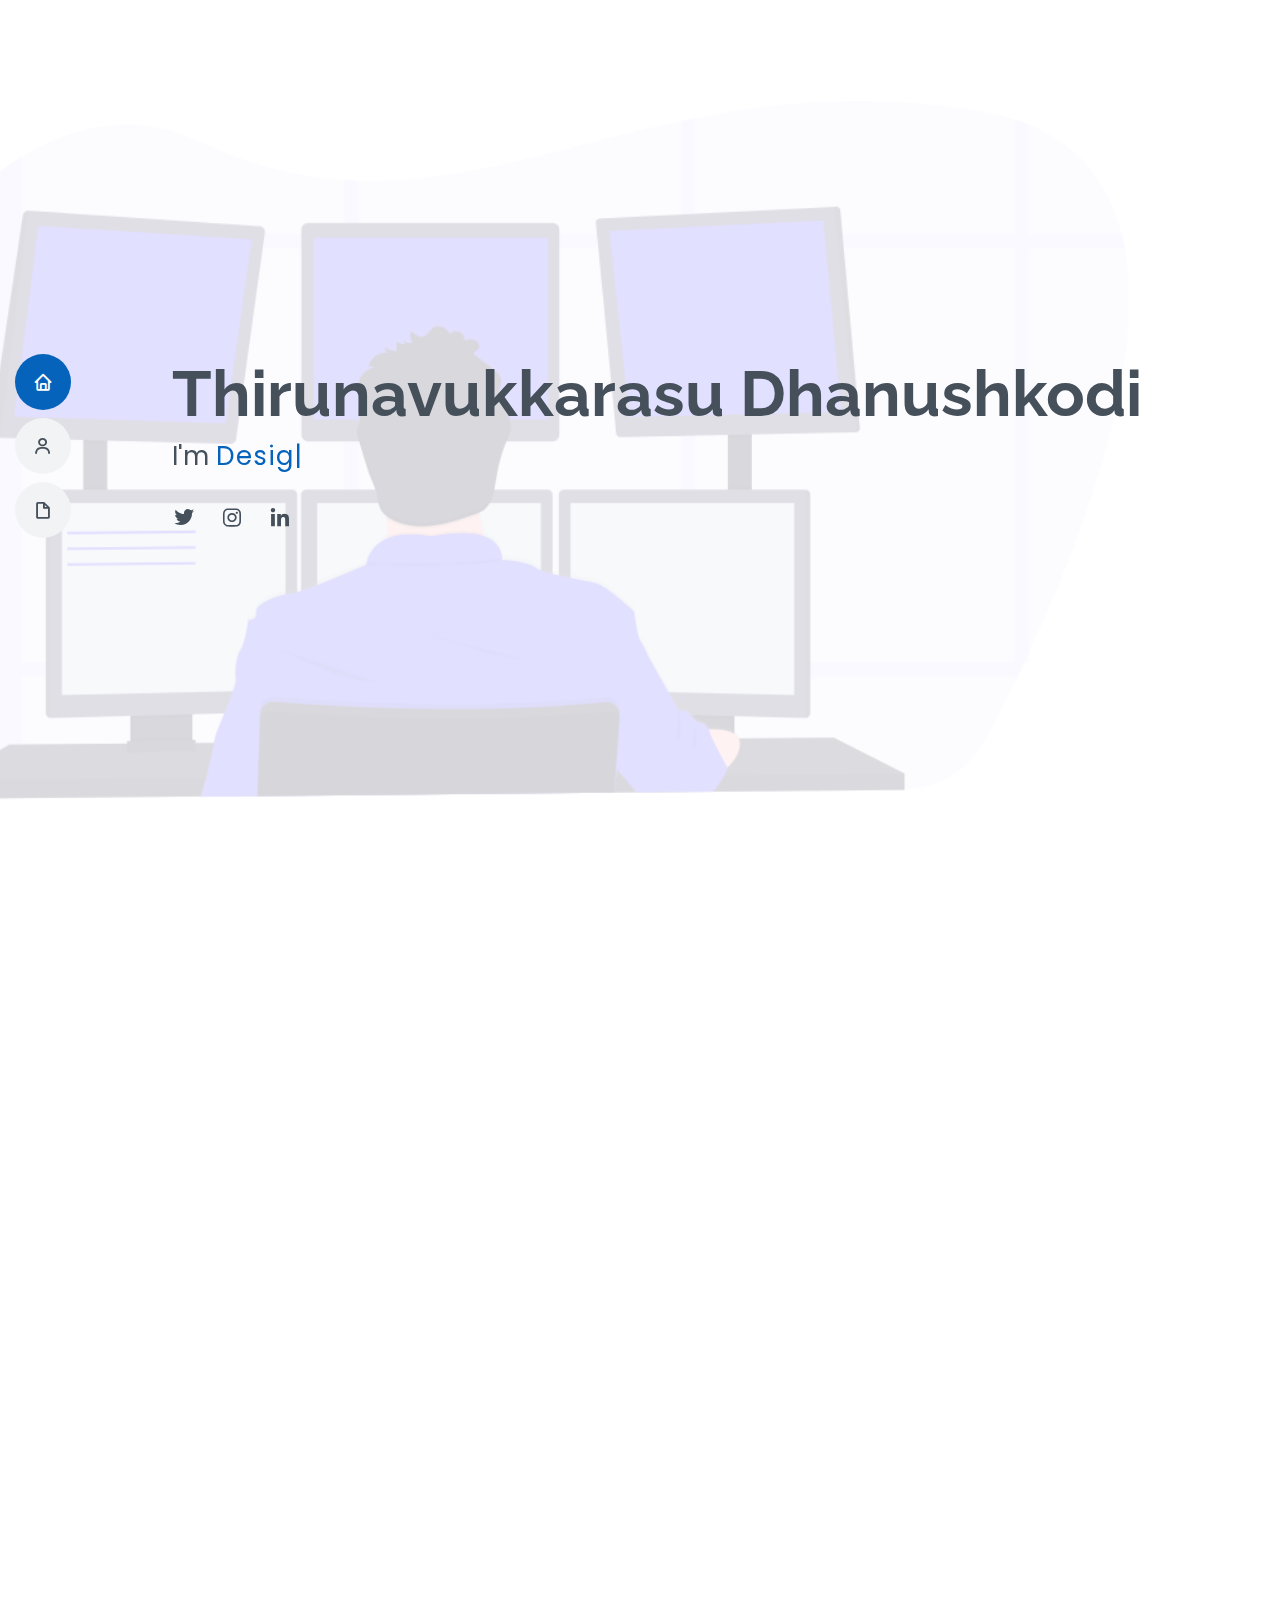
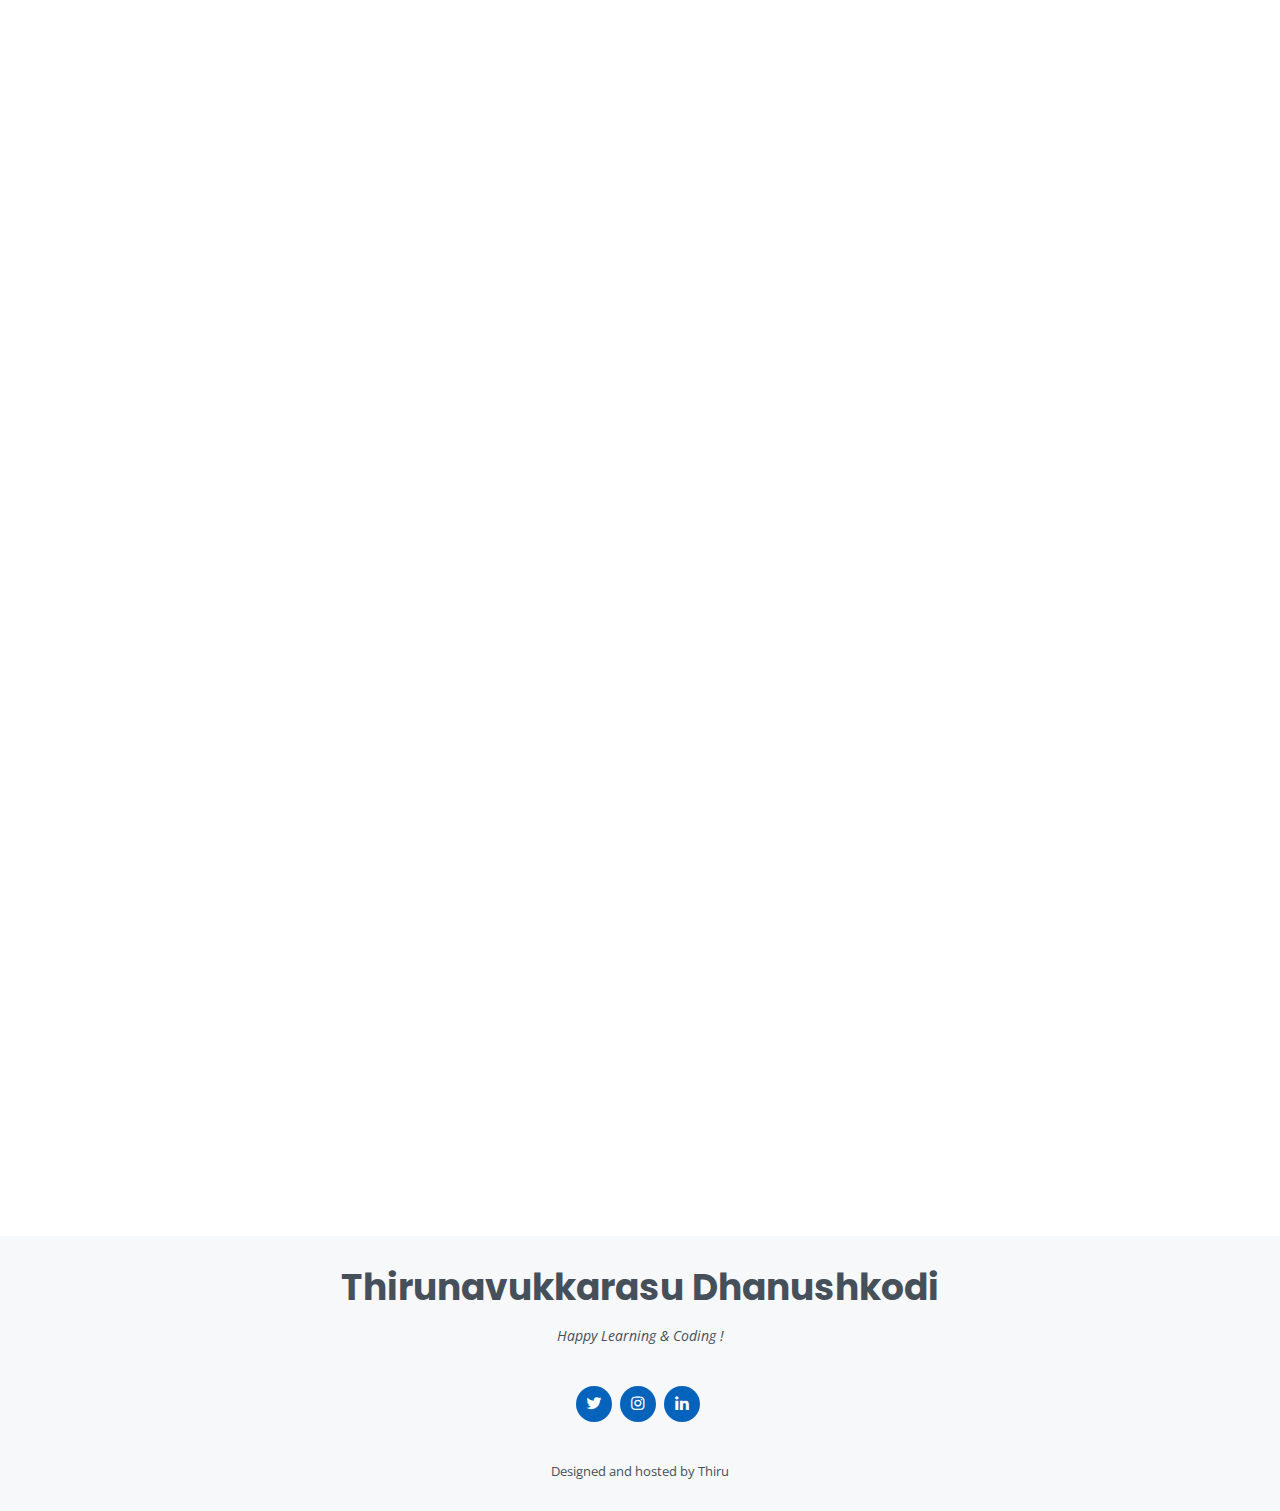
<file: index.html>
<!DOCTYPE html>
<html lang="en">

<head>
  <meta charset="utf-8">
  <meta content="width=device-width, initial-scale=1.0" name="viewport">
  <title>BridgerApp</title>
  <meta content="" name="description">
  <meta content="" name="keywords">
  <link href="assets/img/favicon.png" rel="icon">
  <link href="assets/img/apple-touch-icon.png" rel="apple-touch-icon">
  <link
    href="https://fonts.googleapis.com/css?family=Open+Sans:300,300i,400,400i,600,600i,700,700i|Raleway:300,300i,400,400i,500,500i,600,600i,700,700i|Poppins:300,300i,400,400i,500,500i,600,600i,700,700i"
    rel="stylesheet">
  <link href="assets/vendor/aos/aos.css" rel="stylesheet">
  <link href="assets/vendor/bootstrap/css/bootstrap.min.css" rel="stylesheet">
  <link href="assets/vendor/bootstrap-icons/bootstrap-icons.css" rel="stylesheet">
  <link href="assets/vendor/boxicons/css/boxicons.min.css" rel="stylesheet">
  <link href="assets/vendor/glightbox/css/glightbox.min.css" rel="stylesheet">
  <link href="assets/vendor/swiper/swiper-bundle.min.css" rel="stylesheet">
  <link href="assets/css/link.css" rel="stylesheet">
</head>

<body>
  <i class="bi bi-list mobile-nav-toggle d-xl-none"></i>
  <header id="header" class="d-flex flex-column justify-content-center">
    <nav id="navbar" class="navbar nav-menu">
      <ul>
        <li><a href="#thiru" class="nav-link scrollto active"><i class="bx bx-home"></i> <span>Home</span></a></li>
        <li><a href="#git" class="nav-link scrollto"><i class="bx bx-user"></i> <span>Git</span></a></li>
        <li><a href="#link" class="nav-link scrollto"><i class="bx bx-file-blank"></i> <span>Link's</span></a></li>
      </ul>
    </nav>
  </header>

  <section id="thiru" class="d-flex flex-column justify-content-center">
    <div class="container" data-aos="zoom-in" data-aos-delay="100">
      <h1>Thirunavukkarasu Dhanushkodi</h1>
      <p>I'm <span class="typed" data-typed-items="Designer, Developer, Freelancer, Traveller"></span></p>
      <div class="social-links">
        <a href="#" class="twitter"><i class="bx bxl-twitter"></i></a>
        <a href="#" class="instagram"><i class="bx bxl-instagram"></i></a>
        <a href="#" class="linkedin"><i class="bx bxl-linkedin"></i></a>
      </div>
    </div>
  </section>

  <main id="main">

    <section id="about" class="about">
      <div class="container" data-aos="fade-up">

        <div class="section-title">
          <h2>GIT</h2>
          <p>List of command which we are using daily routine</p>
        </div>

        <div class="row">
          <h3>Before starting : Fork the upstream repo and make clone for local copy</h3>
          <div class="col-lg-8 pt-4 pt-lg-0 content">
            <div class="row">
              <div class="col-lg-15">
                <ul>
                  <li><i class="bi bi-chevron-right"></i> <strong>Status:</strong> <span>git status</span></li>
                  <li><i class="bi bi-chevron-right"></i> <strong>Add:</strong> <span>git add "FILE_PATH"</span></li>
                  <li><i class="bi bi-chevron-right"></i> <strong>Add all:</strong> <span>git add .</span></li>
                  <li><i class="bi bi-chevron-right"></i> <strong>Commit:</strong> <span>git commit -m "MESSAGE"</span></li>
                  <li><i class="bi bi-chevron-right"></i> <strong>Push:</strong> <span>git push origin "ORIGIN_BRANCH_NAME"</span></li>
                  <li><i class="bi bi-chevron-right"></i> <strong>Force Push:</strong> <span>git push -f origin "ORIGIN_BRANCH_NAME"</span></li>
                </br>
                  <li><i class="bi bi-chevron-right"></i> <strong>Upstream/Origin Check:</strong> <span>git remote -v</span></li>
                  <li><i class="bi bi-chevron-right"></i> <strong>Add Upstream:</strong> <span>git add remote upstream "REPO_URL" </span></li>
                  <li><i class="bi bi-chevron-right"></i> <strong>Add Origin:</strong> <span>git add remote origin "REPO_URL" </span></li>
                  <li><i class="bi bi-chevron-right"></i> <strong>Amend the commit:</strong> <span>git commit --amend -C HEAD</span></li>
                  <li><i class="bi bi-chevron-right"></i> <strong>Fetch:</strong> <span>git fetch upstream "BRANCH_NAME"</span></li>
                  <li><i class="bi bi-chevron-right"></i> <strong>Rebase:</strong> <span>git rebase upstream/"BRANCH_NAME"</span></li>
                </ul>
              </div>
            </div>
          </div>
        </div>

      </div>
    </section>

    <section id="link" class="link">
      <div class="container" data-aos="fade-up">

        <div class="section-title">
          <h2>Link's</h2>
          <p>You can find most useful links below for your interview preparation - It's just a link to navigate further :).</p>
        </div>

        <div class="row">
          <div class="col-lg-6">
            <h3 class="link-title">DSA & RoadMaps</h3>
            <div class="link-item pb-0">
              <h4>Coding</h4>
              <ul>
                <li><a href="https://github.com/walkccc/LeetCode" target="_blank">LeetCode in C++/Java/Python ( Solutions )
                </a></li>
                <li><a href="https://aaronice.gitbook.io/lintcode/" target="_blank">Lint Code DSA Practise Example</a></li>
                <li><a href="https://www.ideserve.co.in/" target="_blank">Topic wise DSA Questions</a></li>
                <li><a href="https://roadmap.sh/" target="_blank">Roadmap for Everything</a></li>
                
              </ul>
            </div>
          </div>
          <div class="col-lg-6">
            <h3 class="link-title">Theory - Java / Python / React / JavaScript</h3>
            <div class="link-item pb-0">
              <h4>Learning</h4>
              <ul>
                <li><a href="https://www.interviewbit.com/spring-interview-questions" target="_blank">Spring Interview Questions</a></li>
                <li><a href="http://www.codespaghetti.com/java-design-pattern-interview-questions/" target="_blank">Design Pattern</a></li>
                <li><a href="https://github.com/winterbe/java8-tutorial" target="_blank">Java 8 Tutorial</a></li>
              </ul>
            </div>
          </div>
        </div>
		
		<div class="row">
          <div class="col-lg-12">
            <h3 class="link-title">Test1</h3>
            <div class="link-item pb-0">
              <h4>Test1</h4>
              <ul>
                <li><a href="https://roadmap.sh/" target="_blank">Roadmap for Everything</a></li>
              </ul>
            </div>
          </div>
        </div>
		
		<div class="row">
          <div class="col-lg-12">
            <h3 class="link-title">Test 2</h3>
            <div class="link-item pb-0">
              <h4>Test 2</h4>
              <ul>
                <li><a href="https://roadmap.sh/" target="_blank">Roadmap for Everything</a></li>
              </ul>
            </div>
          </div>
        </div>
		
		<div class="row">
          <div class="col-lg-12">
            <h3 class="link-title">Test 3</h3>
            <div class="link-item pb-0">
              <h4>Test 3</h4>
              <ul>
                <li><a href="https://roadmap.sh/" target="_blank">Roadmap for Everything</a></li>
              </ul>
            </div>
          </div>
        </div>
		
		<div class="row">
          <div class="col-lg-12">
            <h3 class="link-title">Test 4</h3>
            <div class="link-item pb-0">
              <h4>Test 4</h4>
              <ul>
                <li><a href="https://roadmap.sh/" target="_blank">Roadmap for Everything</a></li>
              </ul>
            </div>
          </div>
        </div>
		
      </div>
    </section>
  </main>

  <footer id="footer">
    <div class="container">
      <h3>Thirunavukkarasu Dhanushkodi</h3>
      <p>Happy Learning & Coding !</p>
      <div class="social-links">
        <a href="#" class="twitter"><i class="bx bxl-twitter"></i></a>
        <a href="#" class="instagram"><i class="bx bxl-instagram"></i></a>
        <a href="#" class="linkedin"><i class="bx bxl-linkedin"></i></a>
      </div>
      <div class="credits">
        Designed and hosted by Thiru
      </div>
    </div>
  </footer>

  <div id="preloader"></div>
  <a href="#" class="back-to-top d-flex align-items-center justify-content-center"><i
      class="bi bi-arrow-up-short"></i></a>
  <script src="assets/vendor/aos/aos.js"></script>
  <script src="assets/vendor/bootstrap/js/bootstrap.bundle.min.js"></script>
  <script src="assets/vendor/glightbox/js/glightbox.min.js"></script>
  <script src="assets/vendor/isotope-layout/isotope.pkgd.min.js"></script>
  <script src="assets/vendor/php-email-form/validate.js"></script>
  <script src="assets/vendor/purecounter/purecounter.js"></script>
  <script src="assets/vendor/swiper/swiper-bundle.min.js"></script>
  <script src="assets/vendor/typed.js/typed.min.js"></script>
  <script src="assets/vendor/waypoints/noframework.waypoints.js"></script>
  <script src="assets/js/link.js"></script>
  <script type="text/javascript">
    //document.addEventListener('contextmenu', event => event.preventDefault());
  </script>
</body>
</html>
</file>
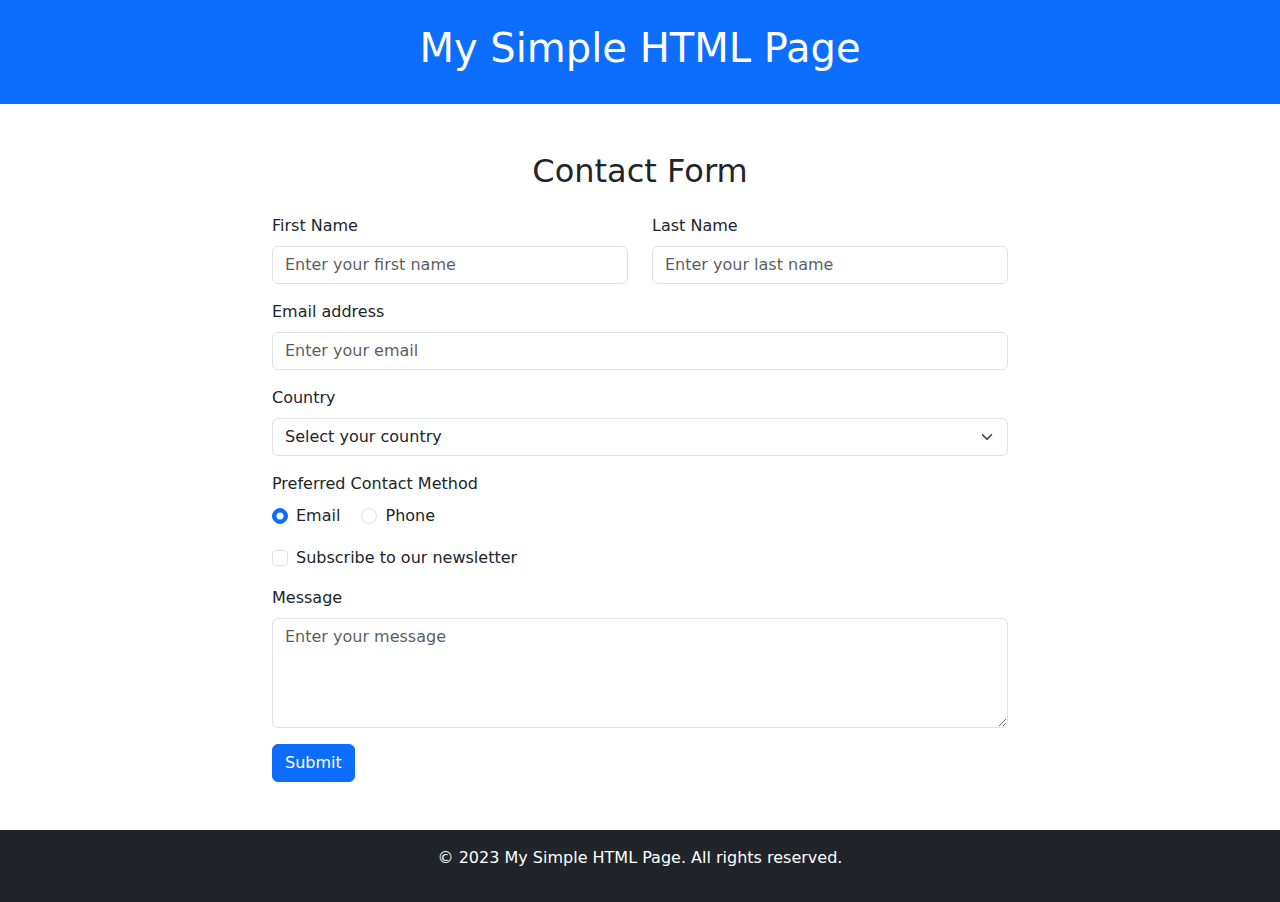
<file: test.html>
<!DOCTYPE html>
<html lang="en">
<head>
    <meta charset="UTF-8">
    <meta name="viewport" content="width=device-width, initial-scale=1.0">
    <title>Simple HTML Page with Form</title>
    <!-- Bootstrap CSS -->
    <link href="https://cdn.jsdelivr.net/npm/bootstrap@5.3.0/dist/css/bootstrap.min.css" rel="stylesheet">
</head>
<body>

    <!-- Header -->
    <header class="bg-primary text-white text-center py-4">
        <h1>My Simple HTML Page</h1>
    </header>

    <!-- Main Content -->
    <main class="container my-5">
        <div class="row justify-content-center">
            <div class="col-md-8">
                <h2 class="text-center mb-4">Contact Form</h2>
                <form>
                    <!-- Two fields in the same row -->
                    <div class="row mb-3">
                        <div class="col-md-6">
                            <label for="firstName" class="form-label">First Name</label>
                            <input type="text" class="form-control" id="firstName" placeholder="Enter your first name" required>
                        </div>
                        <div class="col-md-6">
                            <label for="lastName" class="form-label">Last Name</label>
                            <input type="text" class="form-control" id="lastName" placeholder="Enter your last name" required>
                        </div>
                    </div>

                    <!-- Email field -->
                    <div class="mb-3">
                        <label for="email" class="form-label">Email address</label>
                        <input type="email" class="form-control" id="email" placeholder="Enter your email" required>
                    </div>

                    <!-- Dropdown field -->
                    <div class="mb-3">
                        <label for="country" class="form-label">Country</label>
                        <select class="form-select" id="country" required>
                            <option value="" selected disabled>Select your country</option>
                            <option value="USA">United States</option>
                            <option value="UK">United Kingdom</option>
                            <option value="Canada">Canada</option>
                            <option value="Australia">Australia</option>
                            <option value="Other">Other</option>
                        </select>
                    </div>

                    <!-- Radio Buttons in the same line -->
                    <div class="mb-3">
                        <label class="form-label">Preferred Contact Method</label>
                        <div>
                            <div class="form-check form-check-inline">
                                <input class="form-check-input" type="radio" name="contactMethod" id="contactEmail" value="email" checked>
                                <label class="form-check-label" for="contactEmail">Email</label>
                            </div>
                            <div class="form-check form-check-inline">
                                <input class="form-check-input" type="radio" name="contactMethod" id="contactPhone" value="phone">
                                <label class="form-check-label" for="contactPhone">Phone</label>
                            </div>
                        </div>
                    </div>

                    <!-- Checkbox field -->
                    <div class="mb-3 form-check">
                        <input type="checkbox" class="form-check-input" id="subscribe">
                        <label class="form-check-label" for="subscribe">Subscribe to our newsletter</label>
                    </div>

                    <!-- Message field -->
                    <div class="mb-3">
                        <label for="message" class="form-label">Message</label>
                        <textarea class="form-control" id="message" rows="4" placeholder="Enter your message" required></textarea>
                    </div>

                    <!-- Submit button -->
                    <button type="submit" class="btn btn-primary">Submit</button>
                </form>
            </div>
        </div>
    </main>

    <!-- Footer -->
    <footer class="bg-dark text-white text-center py-3">
        <p>&copy; 2023 My Simple HTML Page. All rights reserved.</p>
    </footer>

    <!-- Bootstrap JS and dependencies -->
    <script src="https://cdn.jsdelivr.net/npm/@popperjs/core@2.11.6/dist/umd/popper.min.js"></script>
    <script src="https://cdn.jsdelivr.net/npm/bootstrap@5.3.0/dist/js/bootstrap.min.js"></script>
</body>
</html>
</file>
<file: assets/css/link.css>
body {
  font-family: "Open Sans", sans-serif;
  color: #272829;
}

a {
  color: #0563bb;
  text-decoration: none;
}

a:hover {
  color: #067ded;
  text-decoration: none;
}

h1,
h2,
h3,
h4,
h5,
h6 {
  font-family: "Raleway", sans-serif;
}

.back-to-top {
  position: fixed;
  visibility: hidden;
  opacity: 0;
  right: 15px;
  bottom: 15px;
  z-index: 996;
  background: #0563bb;
  width: 40px;
  height: 40px;
  border-radius: 50px;
  transition: all 0.4s;
}

.back-to-top i {
  font-size: 28px;
  color: #fff;
  line-height: 0;
}

.back-to-top:hover {
  background: #0678e3;
  color: #fff;
}

.back-to-top.active {
  visibility: visible;
  opacity: 1;
}

#preloader {
  position: fixed;
  top: 0;
  left: 0;
  right: 0;
  bottom: 0;
  z-index: 9999;
  overflow: hidden;
  background: #fff;
}

#preloader:before {
  content: "";
  position: fixed;
  top: calc(50% - 30px);
  left: calc(50% - 30px);
  border: 6px solid #0563bb;
  border-top-color: #fff;
  border-bottom-color: #fff;
  border-radius: 50%;
  width: 60px;
  height: 60px;
  -webkit-animation: animate-preloader 1s linear infinite;
  animation: animate-preloader 1s linear infinite;
}

@-webkit-keyframes animate-preloader {
  0% {
    transform: rotate(0deg);
  }
  100% {
    transform: rotate(360deg);
  }
}

@keyframes animate-preloader {
  0% {
    transform: rotate(0deg);
  }
  100% {
    transform: rotate(360deg);
  }
}

/*--------------------------------------------------------------
# Disable aos animation delay on mobile devices
--------------------------------------------------------------*/
@media screen and (max-width: 768px) {
  [data-aos-delay] {
    transition-delay: 0 !important;
  }
}

/*--------------------------------------------------------------
# Header
--------------------------------------------------------------*/
#header {
  position: fixed;
  top: 0;
  left: 0;
  bottom: 0;
  z-index: 9997;
  transition: all 0.5s;
  padding: 15px;
  overflow-y: auto;
}

@media (max-width: 992px) {
  #header {
    width: 300px;
    background: #fff;
    border-right: 1px solid #e6e9ec;
    left: -300px;
  }
}

@media (min-width: 992px) {
  #main {
    margin-left: 100px;
  }
}

/*--------------------------------------------------------------
# Navigation Menu
--------------------------------------------------------------*/
/**
* Desktop Navigation 
*/
.nav-menu {
  padding: 0;
  display: block;
}

.nav-menu * {
  margin: 0;
  padding: 0;
  list-style: none;
}

.nav-menu > ul > li {
  position: relative;
  white-space: nowrap;
}

.nav-menu a,
.nav-menu a:focus {
  display: flex;
  align-items: center;
  color: #45505b;
  padding: 10px 18px;
  margin-bottom: 8px;
  transition: 0.3s;
  font-size: 15px;
  border-radius: 50px;
  background: #f2f3f5;
  height: 56px;
  width: 100%;
  overflow: hidden;
  transition: 0.3s;
}

.nav-menu a i,
.nav-menu a:focus i {
  font-size: 20px;
}

.nav-menu a span,
.nav-menu a:focus span {
  padding: 0 5px 0 7px;
  color: #45505b;
}

@media (min-width: 992px) {
  .nav-menu a,
  .nav-menu a:focus {
    width: 56px;
  }
  .nav-menu a span,
  .nav-menu a:focus span {
    display: none;
    color: #fff;
  }
}

.nav-menu a:hover,
.nav-menu .active,
.nav-menu .active:focus,
.nav-menu li:hover > a {
  color: #fff;
  background: #0563bb;
}

.nav-menu a:hover span,
.nav-menu .active span,
.nav-menu .active:focus span,
.nav-menu li:hover > a span {
  color: #fff;
}

.nav-menu a:hover,
.nav-menu li:hover > a {
  width: 100%;
  color: #fff;
}

.nav-menu a:hover span,
.nav-menu li:hover > a span {
  display: block;
}

/**
* Mobile Navigation 
*/
.mobile-nav-toggle {
  position: fixed;
  right: 10px;
  top: 10px;
  z-index: 9998;
  border: 0;
  background: none;
  font-size: 28px;
  transition: all 0.4s;
  outline: none !important;
  line-height: 0;
  cursor: pointer;
  border-radius: 50px;
  padding: 5px;
}

.mobile-nav-toggle i {
  color: #45505b;
}

.mobile-nav-active {
  overflow: hidden;
}

.mobile-nav-active #header {
  left: 0;
}

.mobile-nav-active .mobile-nav-toggle {
  color: #fff;
  background-color: #0563bb;
}

#thiru {
  width: 100%;
  height: 100vh;
  background: url("../img/hero-bg.png") top right no-repeat;
  background-size: cover;
  position: relative;
}

@media (min-width: 992px) {
  #thiru {
    padding-left: 160px;
  }
}

#thiru:before {
  content: "";
  background: rgba(255, 255, 255, 0.8);
  position: absolute;
  bottom: 0;
  top: 0;
  left: 0;
  right: 0;
}

#thiru h1 {
  margin: 0;
  font-size: 64px;
  font-weight: 700;
  line-height: 56px;
  color: #45505b;
}

#thiru p {
  color: #45505b;
  margin: 15px 0 0 0;
  font-size: 26px;
  font-family: "Poppins", sans-serif;
}

#thiru p span {
  color: #0563bb;
  letter-spacing: 1px;
}

#thiru .social-links {
  margin-top: 30px;
}

#thiru .social-links a {
  font-size: 24px;
  display: inline-block;
  color: #45505b;
  line-height: 1;
  margin-right: 20px;
  transition: 0.3s;
}

#thiru .social-links a:hover {
  color: #0563bb;
}

@media (max-width: 992px) {
  #thiru {
    text-align: center;
  }
  #thiru h1 {
    font-size: 32px;
    line-height: 36px;
  }
  #thiru p {
    margin-top: 10px;
    font-size: 20px;
    line-height: 24px;
  }
}

section {
  padding: 60px 0;
  overflow: hidden;
}

.section-title {
  text-align: center;
  padding-bottom: 30px;
}

.section-title h2 {
  font-size: 32px;
  font-weight: bold;
  text-transform: uppercase;
  margin-bottom: 20px;
  padding-bottom: 20px;
  position: relative;
  color: #45505b;
}

.section-title h2::before {
  content: "";
  position: absolute;
  display: block;
  width: 120px;
  height: 1px;
  background: #ddd;
  bottom: 1px;
  left: calc(50% - 60px);
}

.section-title h2::after {
  content: "";
  position: absolute;
  display: block;
  width: 40px;
  height: 3px;
  background: #0563bb;
  bottom: 0;
  left: calc(50% - 20px);
}

.section-title p {
  margin-bottom: 0;
}

.link .link-title {
  font-size: 26px;
  font-weight: 700;
  margin-top: 20px;
  margin-bottom: 20px;
  color: #45505b;
}

.link .link-item {
  padding: 0 0 20px 20px;
  margin-top: -2px;
  border-left: 2px solid #0563bb;
  position: relative;
}

.link .link-item h4 {
  line-height: 18px;
  font-size: 18px;
  font-weight: 600;
  text-transform: uppercase;
  font-family: "Poppins", sans-serif;
  color: #0563bb;
  margin-bottom: 10px;
}

.link .link-item h5 {
  font-size: 16px;
  background: #f7f8f9;
  padding: 5px 15px;
  display: inline-block;
  font-weight: 600;
  margin-bottom: 10px;
}

.link .link-item ul {
  padding-left: 20px;
}

.link .link-item ul li {
  padding-bottom: 10px;
}

.link .link-item:last-child {
  padding-bottom: 0;
}

.link .link-item::before {
  content: "";
  position: absolute;
  width: 16px;
  height: 16px;
  border-radius: 50px;
  left: -9px;
  top: 0;
  background: #fff;
  border: 2px solid #0563bb;
}

#footer {
  background: #f7f8f9;
  color: #45505b;
  font-size: 14px;
  text-align: center;
  padding: 30px 0;
}

#footer h3 {
  font-size: 36px;
  font-weight: 700;
  position: relative;
  font-family: "Poppins", sans-serif;
  padding: 0;
  margin: 0 0 15px 0;
}

#footer p {
  font-size: 15;
  font-style: italic;
  padding: 0;
  margin: 0 0 40px 0;
}

#footer .social-links {
  margin: 0 0 40px 0;
}

#footer .social-links a {
  font-size: 18px;
  display: inline-block;
  background: #0563bb;
  color: #fff;
  line-height: 1;
  padding: 8px 0;
  margin-right: 4px;
  border-radius: 50%;
  text-align: center;
  width: 36px;
  height: 36px;
  transition: 0.3s;
}

#footer .social-links a:hover {
  background: #0678e3;
  color: #fff;
  text-decoration: none;
}

#footer .copyright {
  margin: 0 0 5px 0;
}

#footer .credits {
  font-size: 13px;
}
.about .content h3 {
  font-weight: 700;
  font-size: 26px;
  color: #728394;
}

.about .content ul {
  list-style: none;
  padding: 0;
}

.about .content ul li {
  margin-bottom: 20px;
  display: flex;
  align-items: center;
}

.about .content ul strong {
  margin-right: 10px;
}

.about .content ul i {
  font-size: 16px;
  margin-right: 5px;
  color: #0563bb;
  line-height: 0;
}

.about .content p:last-child {
  margin-bottom: 0;
}
</file>
